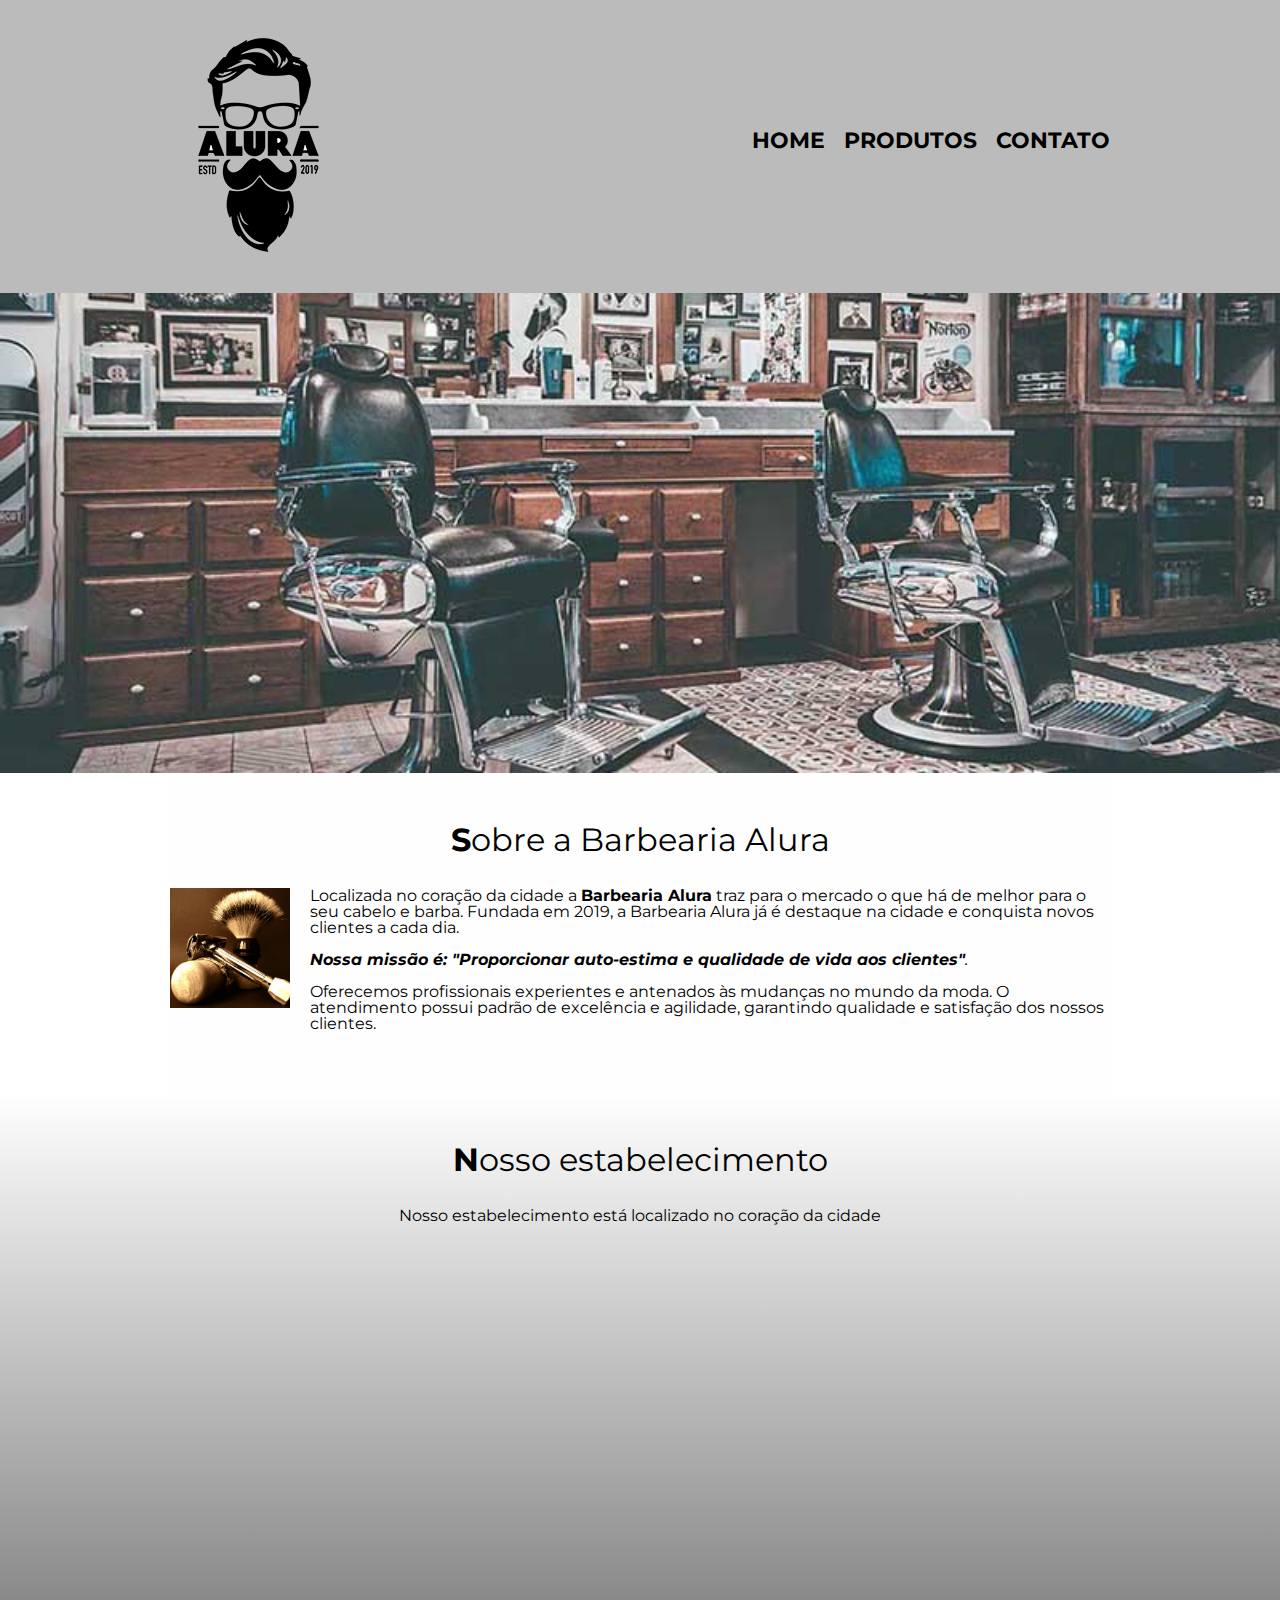
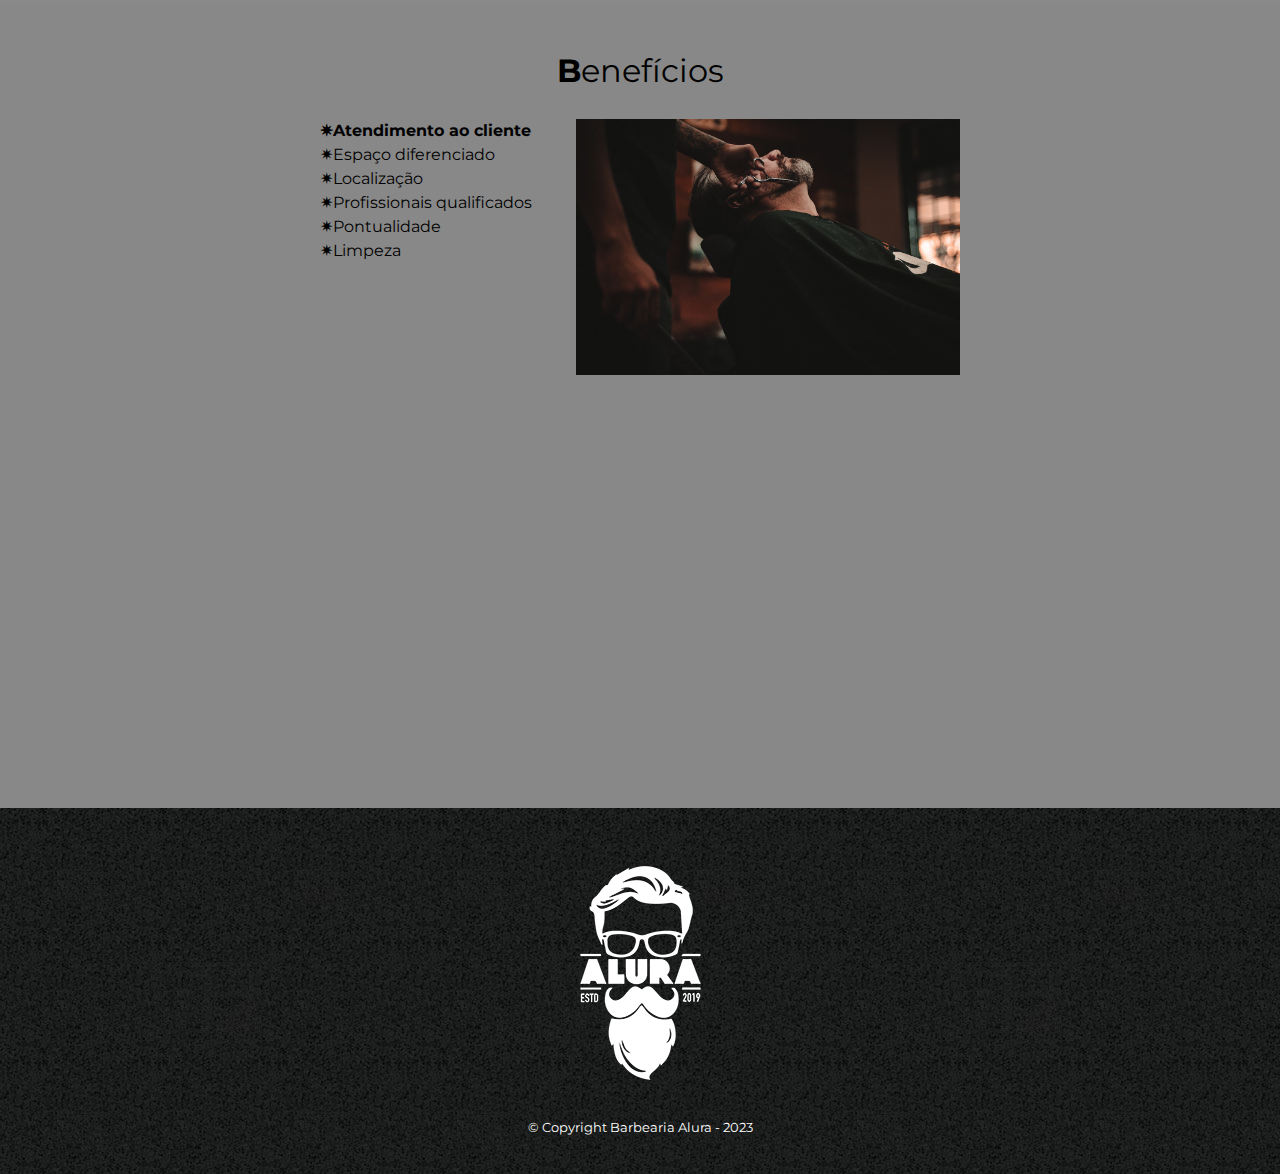
<file: index.html>
<!DOCTYPE html>
<html lang="pt-br">

<head>
	<meta charset = "UTF-8">
	<meta name="viewport" content="width=device-width">
	<title> Barbearia Alura </title>
	
	<link rel="stylesheet" href="reset.css">

	<link rel="stylesheet" href="style.css">

	<link href="https://fonts.googleapis.com/css2?family=Montserrat&display=swap" rel="stylesheet">

</head>
<body>

<header> 

		<div class="caixa">

				<h1> <img src="logo.png"> </h1>

				<nav>

				<ul>
					
					<li> <a href="index.html">Home</a> </li>
					<li> <a href="produtos.html">Produtos</a> </li>
					<li> <a href = "contato.html"> Contato </a> </li>

				</ul>

				</nav>
		</div>

	 </header>



<img class="banner" src="banner.jpg">

<main>

	<section class="principal">
	<h2 class = "titulo-principal">Sobre a Barbearia Alura</h2>
	<img class="utensilios" src="utensilios.jpg" alt="Utensílios de um barbeiro">

	<p>Localizada no coração da cidade a <strong>Barbearia Alura</strong> traz para o mercado o que há de melhor para o seu cabelo e barba. Fundada em 2019, a Barbearia Alura já é destaque na cidade e conquista novos clientes a cada dia.</p>

	<p id= "missão" ><em><strong>Nossa missão é: "Proporcionar auto-estima e qualidade de vida aos clientes"</strong>.</em></p>

	<p>Oferecemos profissionais experientes e antenados às mudanças no mundo da moda. O atendimento possui padrão de excelência e agilidade, garantindo qualidade e satisfação dos nossos clientes.</p>
	</section>

	<section class="mapa">

		<h3 class="titulo-principal">Nosso estabelecimento</h3>
		<p>Nosso estabelecimento está localizado no coração da cidade</p>
		<div class="mapa-conteudo">
			<iframe src="https://www.google.com/maps/embed?pb=!1m18!1m12!1m3!1d3656.407978929589!2d-46.63912276982017!3d-23.589697019475285!2m3!1f0!2f0!3f0!3m2!1i1024!2i768!4f13.1!3m3!1m2!1s0x94ce5bd9bb943bf5%3A0x6f642995c970f0fe!2scaelum%20alura!5e0!3m2!1spt-BR!2sbr!4v1675533088823!5m2!1spt-BR!2sbr" width=100% height="300" style="border:0;" allowfullscreen="" loading="lazy" referrerpolicy="no-referrer-when-downgrade"></iframe>
		</div>
	</section>
	<section class="beneficios">
	<h3 class = "titulo-principal">Benefícios</h3>
<div class="conteudo-beneficios">
	<ul class="lista-beneficios">
		<li class="itens">Atendimento ao cliente</li>
		<li class="itens">Espaço diferenciado</li>
		<li class="itens">Localização</li>
		<li class="itens">Profissionais qualificados</li>
		<li class="itens">Pontualidade</li>
		<li class="itens">Limpeza</li>
	</ul><img src="beneficios.jpg" class = "imagem-beneficios">
</div>
	<div class="video">
		<iframe width="100%" height="315" src="https://www.youtube.com/embed/wcVVXUV0YUY" title="YouTube video player" frameborder="0" allow="accelerometer; autoplay; clipboard-write; encrypted-media; gyroscope; picture-in-picture; web-share" allowfullscreen></iframe>
	</div>
	</section>
	</main>
<footer>
	<img src="logo-branco.png">
	<p class="copyright"> &copy; Copyright Barbearia Alura - 2023</p>
</footer>

</body>
</file>
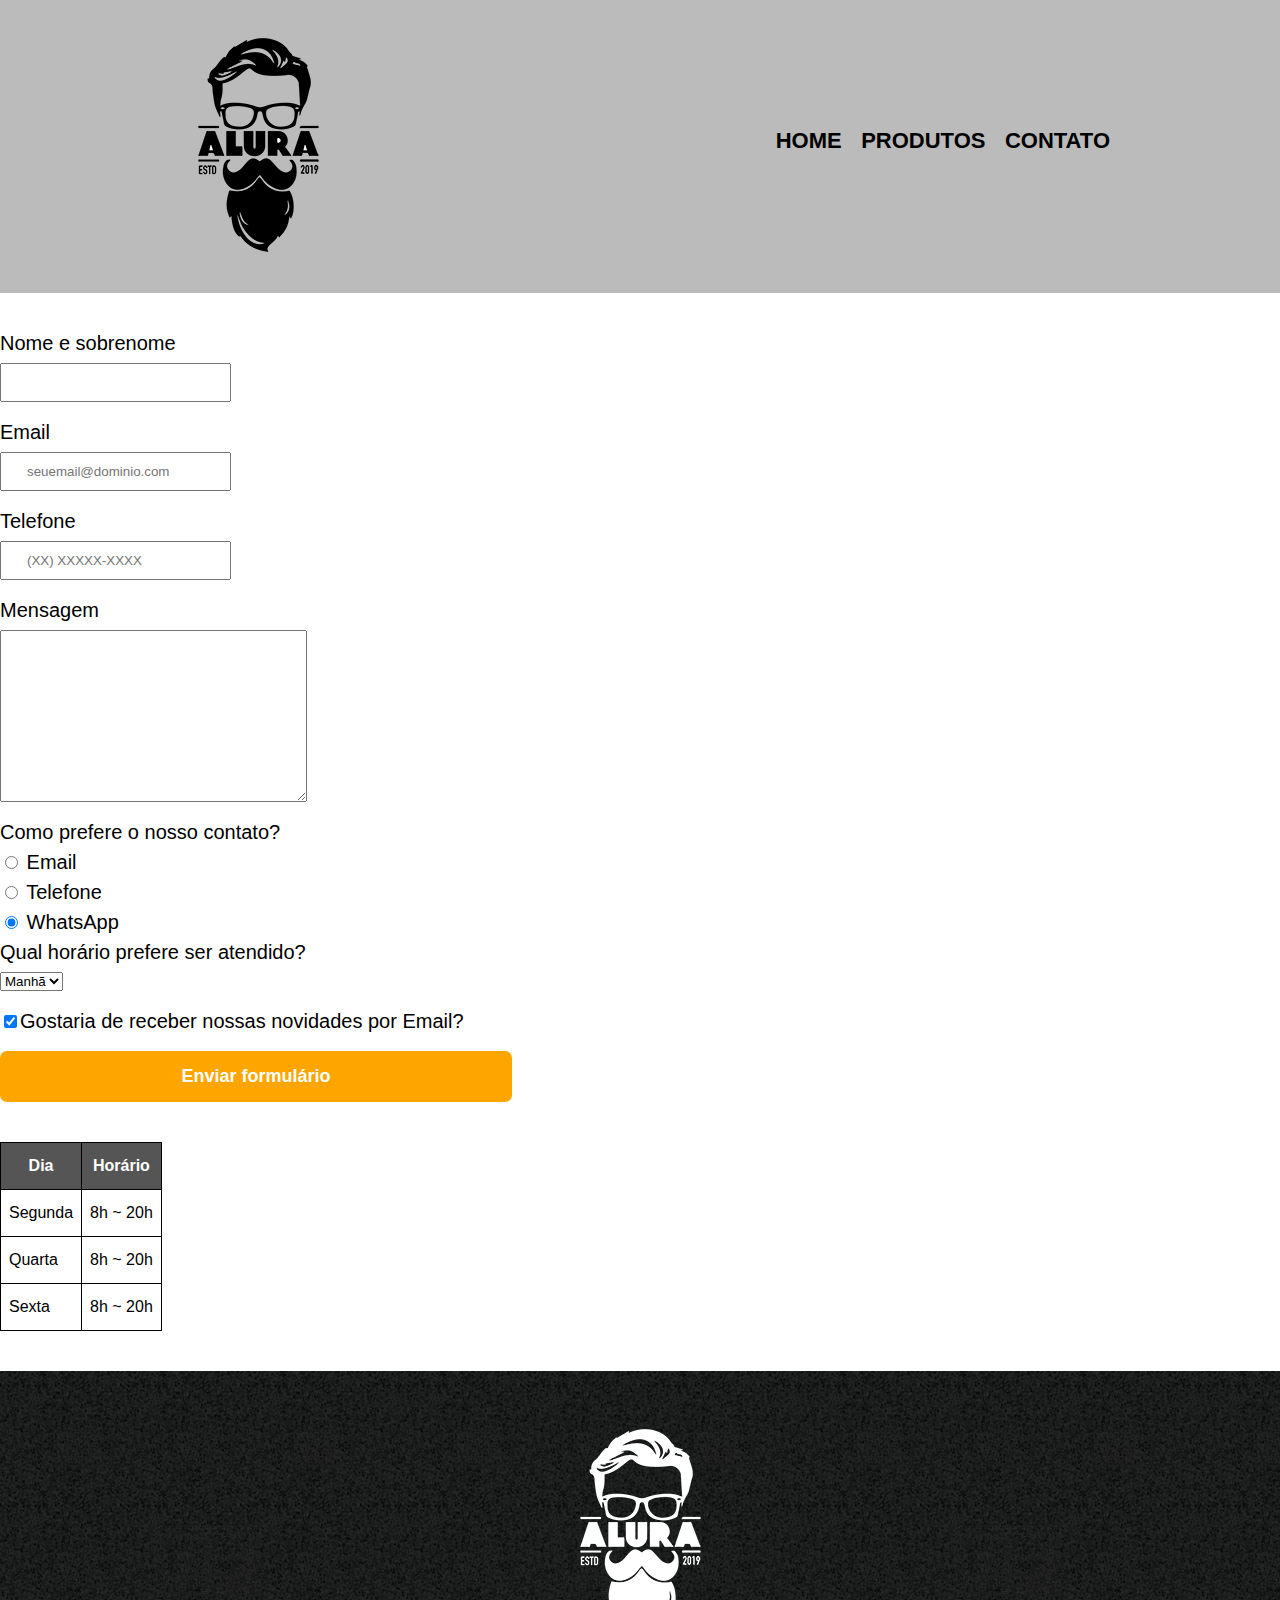
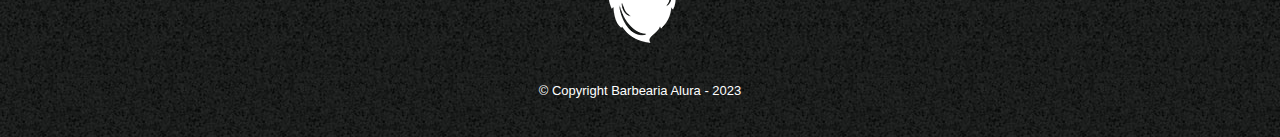
<file: contato.html>
<!DOCTYPE html>
<html>
<head>

	<meta charset="utf-8">

	<title> Contato-Barbearia Alura </title>

	<link rel="stylesheet" href="reset.css">

	<link rel="stylesheet" href="style.css">
</head>
<body>

	<header> 

		<div class="caixa">

				<h1> <img src="logo.png" alt="Logo da Barbearia Alura"> </h1>

				<nav>

				<ul>
					
					<li> <a href="index.html">Home</a> </li>
					<li> <a href="produtos.html">Produtos</a> </li>
					<li> <a href = "contato.html"> Contato </a> </li>

				</ul>

				</nav>
		</div>

	 </header>

<main>
	
<form>

<label for="nomesobrenome">Nome e sobrenome</label>
	
<input type="text" id="nomesobrenome" class="input-padrao" required>

<label for="email">Email</label>

<input type="email" name="email" class="input-padrao" required placeholder="seuemail@dominio.com">

<label for="telefone"> Telefone </label>

<input type="tel" name="telefone" class="input-padrao" required placeholder="(XX) XXXXX-XXXX">



<label for="mensagem"> Mensagem </label>

<textarea cols="30" rows="10" id="mensagem" class="input-padrao" required> 

</textarea>

<fieldset>

<legend> Como prefere o nosso contato? </legend>

<label for="radio-email">
<input type="radio" value="Email" name="contato" id="radio-email">
Email</label>

<label for="radio-telefone"><input type="radio" value="telefone" name="contato" id="radio-telefone">
Telefone</label>


<label for="radio-whatsapp"><input type="radio" value="whatsapp" name="contato" id="radio-whatsapp" checked> WhatsApp</label>



</fieldset>

<fieldset>
<legend>Qual horário prefere ser atendido?</legend>

<select> 

<option>Manhã</option>
<option>Tarde</option>
<option>Noite</option>

 </select>
</fieldset>

<label class="checkbox"> <input type="checkbox" checked>Gostaria de receber nossas novidades por Email?</input> </label>

<input type="submit" value="Enviar formulário" class="Enviar">

</form>

<table>
	<thead>
		<tr>
			<th>Dia</th>
			<th>Horário</th>
		</tr>
	</thead>
	<tbody>
	<tr>
		<td>Segunda</td>
		<td>8h ~ 20h</td>
	</tr>
	<tr>
		<td>Quarta</td>
		<td>8h ~ 20h</td>
	</tr>
	<tr>
		<td>Sexta</td>
		<td>8h ~ 20h</td>
	</tr>
	</tbody>
		
	
</table>

</main>

<footer>
	<img src="logo-branco.png" alt="Logo da Barbearia Alura">
	<p class="copyright"> &copy; Copyright Barbearia Alura - 2023</p>
</footer>

</body>
</html>
</file>
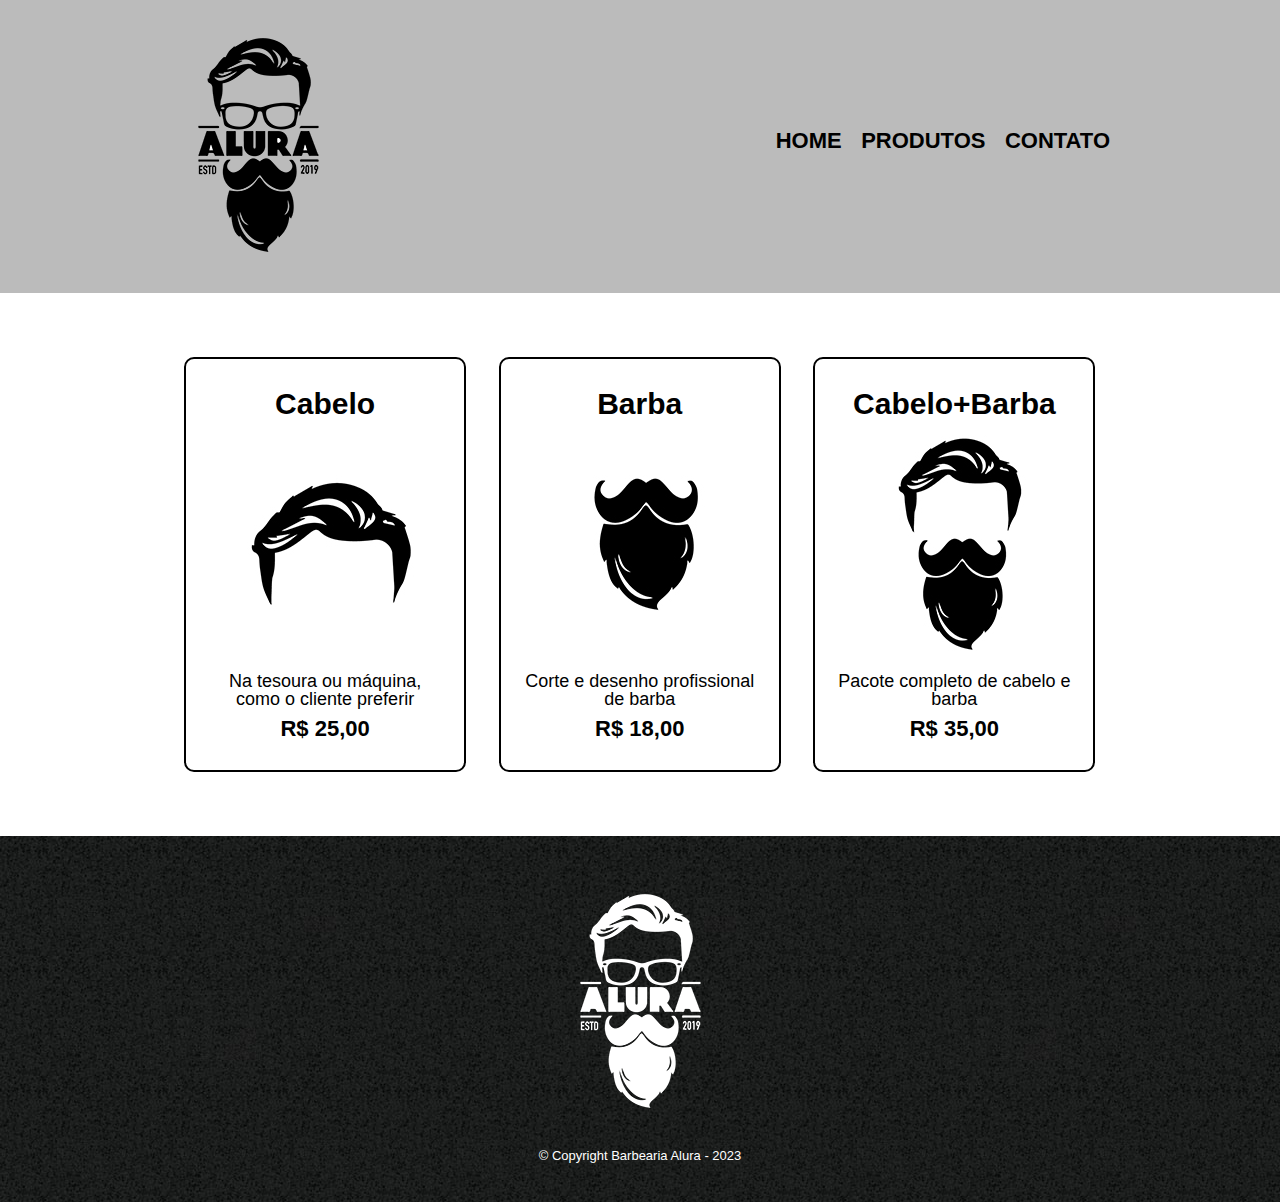
<file: produtos.html>
<!DOCTYPE html>

<!DOCTYPE html>
<html>
<head>

	<meta charset="utf-8">

	<title> Produtos-Barbearia Alura </title>

	<link rel="stylesheet" href="reset.css">

	<link rel="stylesheet" href="style.css">
</head>
<body>

	<header> 

		<div class="caixa">

				<h1> <img src="logo.png"> </h1>

				<nav>

				<ul>
					
					<li> <a href="index.html">Home</a> </li>
					<li> <a href="produtos.html">Produtos</a> </li>
					<li> <a href = "contato.html"> Contato </a> </li>

				</ul>

				</nav>
		</div>

	 </header>

<main>

	<ul class="produtos">

		<li>

			<h2>Cabelo</h2>
			<img src="cabelo.jpg">
			<p class="descricao">Na tesoura ou máquina, como o cliente preferir</p>
			<p class="preco">R$  25,00</p>
		</li>

		<li>

			<h2>Barba</h2>
			<img src="barba.jpg">
			<p class="descricao">Corte e desenho profissional de barba</p>
			<p class="preco">R$ 18,00</p>

		</li>

		<li>

			<h2>Cabelo+Barba</h2>
			<img src="cabelo+barba.jpg">
			<p class="descricao">Pacote completo de cabelo e barba</p>
			<p class="preco">R$ 35,00</p>

		</li>

	</ul>

</main>

<footer>
	<img src="logo-branco.png">
	<p class="copyright"> &copy; Copyright Barbearia Alura - 2023</p>
</footer>

</body>
</html>
</file>
<file: style.css>
body 
	{
		font-family: 'Montserrat', sans-serif;
	}

header 
	{
		background: #BBBBBB;
		padding: 20px 0;
	}

	.caixa 
		{
			position: relative;
			width: 940px;
			margin: 0 auto;
		}

nav 
	{
		position: absolute;
		top: 110px;
		right: 0px;

	}

nav li
	{
		display: inline;
		margin: 0 0 0 15px;
	}
nav a
	{
		text-transform: uppercase;
		color: #000000;
		font-weight: bold;
		font-size: 22px;
		text-decoration: none;
	}

nav a:hover

	{
		color: #C78C19;
		text-decoration: underline;
		}

.produtos 
	{
		width: 940px;
		margin: 0 auto;
		padding: 50px 0;
	}
	.produtos li
		{
			display: inline-block;
			text-align: center;
			width: 30%;
			vertical-align: top;
			margin: 1.5%;
			padding: 30px 20px;
			box-sizing: border-box;
			border: 2px solid #000000;
			border-radius: 10px;
		}
	.produtos li:hover 
	{
		border-color: #C78C19;
		}
	.produtos li:hover h2
		{
			font-size: 34px;
		}
	.produtos li:active 
		{
			border-color: #088C19;
		}
	.produtos h2 
		{
			font-size: 30px;
			font-weight: bold;
		}
	.descricao 
		{
			font-size: 18px;
		}
	.preco 
		{
			font-size: 22px;
			font-weight: bold;
			margin: 10px 0 0;
		}
footer 
	{
		text-align: center;
		background: url(bg.jpg);
		padding: 40px 0;
	}
.copyright 
{
	color: #FFFFFF;
	font-size: 13px;
	margin-top: 20px;
}

main 
	{
		
	}

form 
	{
		margin: 40px 0;
	}

form label, form legend
	{
		display: block;
		font-size: 20px;
		margin: 0 0 10px;
	}
.input-padrao
		{
			display: block;
			margin: 0 0 20px;
			padding: 10px 25px;
		}
.checkbox 
	{
		margin: 20px 0;
	}
.Enviar 
		{
			width: 40%;
			padding: 15px 0;
			background: orange;
			color: white;
			font-weight: bold;
			font-size: 18px;
			border: none;
			border-radius: 7px;
			transition: 1s all;
			cursor: pointer;

		}
.Enviar:hover 
	{
		background: darkorange;
		transform: scale(1.2);
	}
table 
	{
		margin: 20px 0 40px;
	}
thead 
	{
		background: #555555;
		color: white;
		font-weight: bold;
	}
td, th 
	{
		border: 1px solid #000000; 
		padding: 15px 8px;
	}

	/*CSS da página inicial modificado*/

.banner 
		{
			width: 100%;
		}
.titulo-principal 
		{
			text-align: center;
			font-size: 2em;
			margin: 0 0 1em;
			clear: left;
		}
.titulo-principal:first-letter
		{font-weight: bold;}
.principal
	{
		padding: 3em 0;
		background: #FEFEFE;
		width: 940px;
		margin: 0 auto;
	}
	
.principal p
		{
			margin: 0 0 1em;
		}
.principal strong 
		{
			font-weight: bold;
		}
.principal em 
		{
			font-style: italic;
		}

.utensilios 
		{
			width: 120px;
			float: left;
			margin: 0 20px 20px 0;
		}
.itens 
	{
		line-height: 1.5;
	}
.itens:before
	{
		content: "✷";
	}
.itens:first-child 
	{
		font-weight: bold;
	}
.beneficios 
	{
		padding: 3em 0;
		background: #888888;
	}
.imagem-beneficios 
		{
			width: 60%;
		}
.conteudo-beneficios
	{
		width: 640px;
		margin: 0 auto;
	}
.lista-beneficios
	{
		width: 40%;
		display: inline-block;
		vertical-align: top;
	}
.mapa 
	{
		padding: 3em 0;	
		background: linear-gradient(#FEFEFE,#888888);
	}
.mapa-conteudo 
	{
		width: 940px;
		margin: 0 auto;
	}
.mapa p 
	{
		margin: 0 0 2em;
		text-align: center;
	}
.video 
	{
		width: 560px;
		margin: 2em auto;
	}
@media screen and (max-width: 480px)
	{
		.caixa, .principal, .conteudo-beneficios, .mapa-conteudo, .video
			{
				width: auto;
			}
		h1 
			{
				text-align: center;
			}
		nav 
			{
				position: static;
			}
		.lista-beneficios, .imagem-beneficios 
			{
				width: 100%;
			}
	}
</file>
